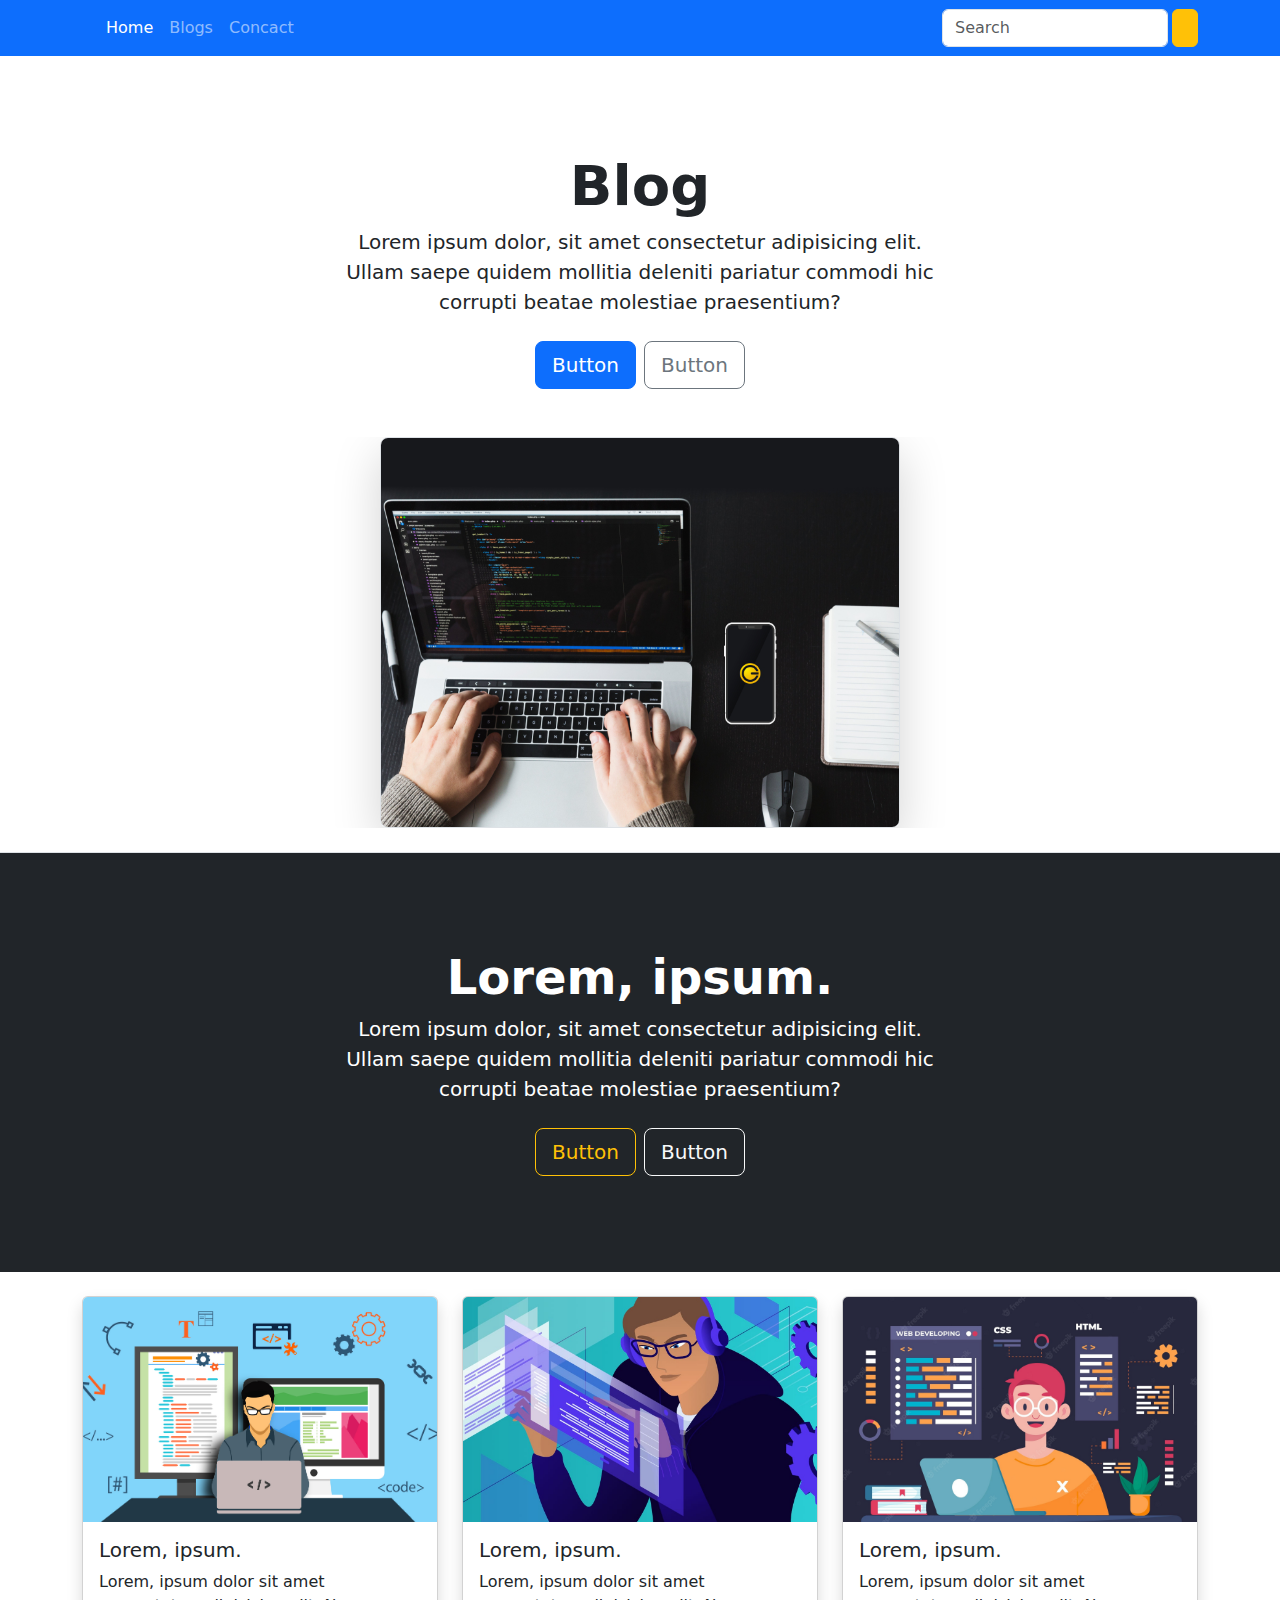
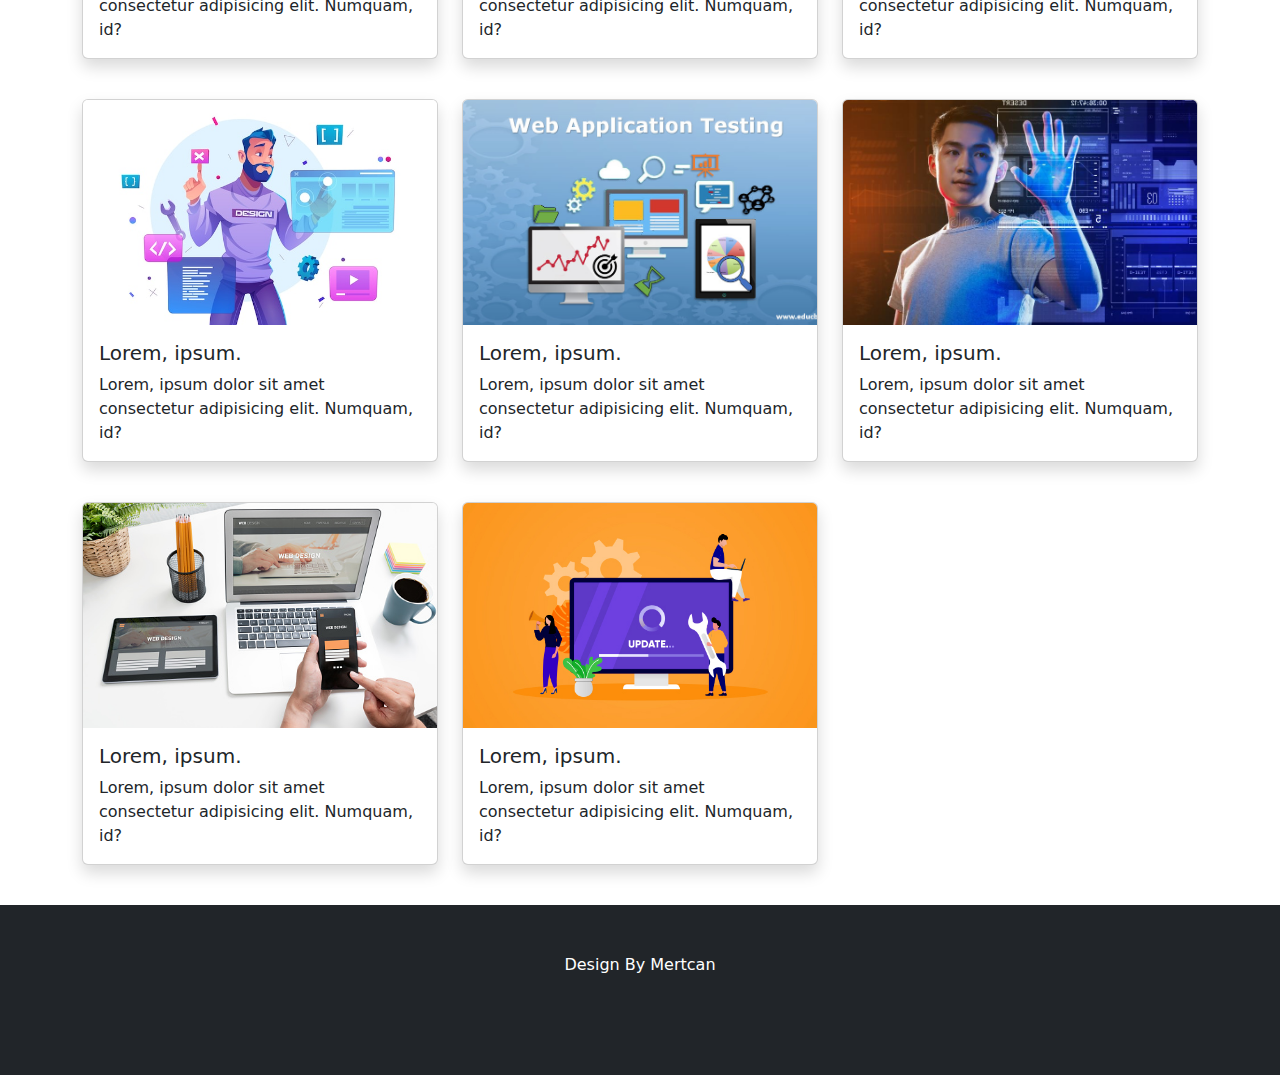
<file: index.html>
<!DOCTYPE html>
<html lang="en">
<head>
    <meta charset="UTF-8">
    <meta http-equiv="X-UA-Compatible" content="IE=edge">
    <meta name="viewport" content="width=device-width, initial-scale=1.0">
    <link rel="stylesheet" href="https://cdn.jsdelivr.net/npm/bootstrap@5.2.2/dist/css/bootstrap.min.css">
    <link rel="stylesheet" href="https://cdnjs.cloudflare.com/ajax/libs/font-awesome/6.2.0/css/all.min.css" integrity="sha512-xh6O/CkQoPOWDdYTDqeRdPCVd1SpvCA9XXcUnZS2FmJNp1coAFzvtCN9BmamE+4aHK8yyUHUSCcJHgXloTyT2A==" crossorigin="anonymous" referrerpolicy="no-referrer" />  
    <link rel="stylesheet" href="style.css">
    <title>Blog</title>
</head>
<body>
    
    <nav class="navbar navbar-expand-md navbar-dark bg-primary">
        <div class="container">
            <a href="index.html" class="navbar-brand">
                <i class="fa-solid fa-house"></i>
            </a>

            <button class="navbar-toggler" type="button" data-bs-toggle="collapse" data-bs-target="#mobile">
                <span class="navbar-toggler-icon"></span>
            </button>

            <div id="mobile" class="collapse navbar-collapse">
                <ul class="navbar-nav me-auto">
                    <li class="nav-item"><a href="index.html" class="nav-link active">Home</a></li>
                    <li class="nav-item"><a href="blogs.html" class="nav-link">Blogs</a></li>
                    <li class="nav-item"><a href="concact.html" class="nav-link">Concact</a></li>
                </ul>
                <form class="d-flex"> 
                        <input type="text" class="form-control me-1" placeholder="Search">                               
                        <button class="btn btn-warning">
                            <i class="fa-solid fa-magnifying-glass"></i>
                        </button>
                </form>
            </div>
        </div>
    </nav>

    <header>
        <div class="text-center pt-5 mt-5 px-4 border-bottom">
            <h1 class="display-4 fw-bold">Blog</h1>
            <div class="col-lg-6 mx-auto">
                <p class="lead mb-4">   
                    Lorem ipsum dolor, sit amet consectetur adipisicing elit. Ullam saepe quidem mollitia deleniti pariatur commodi hic corrupti beatae molestiae praesentium?
                </p>
                <div class="mb-5 d-grid gap-2 d-md-flex justify-content-md-center">
                    <button class="btn btn-primary btn-lg">
                        <i class="fa-solid fa-caret-right"></i> Button</button>
                    <button class="btn btn-outline-secondary btn-lg">
                            <i class="fa-solid fa-caret-right"></i> Button</button>
                </div>
                <div class="overflow-hidden mb-4" style="max-height: 50vh;">
                    <div class="container px-5">
                        <img src="img/bg.jpg" class="img-fluid border rounded-3 shadow-lg" width="700" height="500" alt="">
                    </div>
                </div>
            </div>
        </div>
    </header>

    <main>
        <div class="bg-dark px-4 py-5 text-center text-white">
            <div class="py-5">
                <h1 class="display-5 fw-bold">Lorem, ipsum.</h1>
                <div class="col-lg-6 mx-auto">
                    <p class="lead mb-4">
                        Lorem ipsum dolor, sit amet consectetur adipisicing elit. Ullam saepe quidem mollitia deleniti pariatur commodi hic corrupti beatae molestiae praesentium?
                    </p>
                    <div class="d-grid gap-2 d-md-flex justify-content-md-center">
                        <button class="btn btn-outline-warning btn-lg">
                            <i class="fa-solid fa-caret-right"></i> Button</button>
                        <button class="btn btn-outline-light btn-lg">
                                <i class="fa-solid fa-caret-right"></i> Button</button>
                    </div>
                </div>
            </div>
        </div>

        <div class="container my-4">
            <div class="row row-cols-1 row-cols-lg-3 row-cols-md-2 g-4">
                <div class="col">
                    <div class="card mb-3 shadow">
                        <img src="img/1.jpg" class="card-img-top" alt="">
                        <div class="card-body">
                            <h5 class="card-title">Lorem, ipsum.</h5>
                            <p class="card-text">Lorem, ipsum dolor sit amet consectetur adipisicing elit. Numquam, id?</p>
                        </div>
                    </div>
                </div>
                <div class="col">
                    <div class="card mb-3 shadow">
                        <img src="img/2.jpg" class="card-img-top" alt="">
                        <div class="card-body">
                            <h5 class="card-title">Lorem, ipsum.</h5>
                            <p class="card-text">Lorem, ipsum dolor sit amet consectetur adipisicing elit. Numquam, id?</p>
                        </div>
                    </div>
                </div>
                <div class="col">
                    <div class="card mb-3 shadow">
                        <img src="img/3.jpg" class="card-img-top" alt="">
                        <div class="card-body">
                            <h5 class="card-title">Lorem, ipsum.</h5>
                            <p class="card-text">Lorem, ipsum dolor sit amet consectetur adipisicing elit. Numquam, id?</p>
                        </div>
                    </div>
                </div>
                <div class="col">
                    <div class="card mb-3 shadow">
                        <img src="img/4.jpg" class="card-img-top" alt="">
                        <div class="card-body">
                            <h5 class="card-title">Lorem, ipsum.</h5>
                            <p class="card-text">Lorem, ipsum dolor sit amet consectetur adipisicing elit. Numquam, id?</p>
                        </div>
                    </div>
                </div>
                <div class="col">
                    <div class="card mb-3 shadow">
                        <img src="img/5.jpg" class="card-img-top" alt="">
                        <div class="card-body">
                            <h5 class="card-title">Lorem, ipsum.</h5>
                            <p class="card-text">Lorem, ipsum dolor sit amet consectetur adipisicing elit. Numquam, id?</p>
                        </div>
                    </div>
                </div>
                <div class="col">
                    <div class="card mb-3 shadow">
                        <img src="img/6.jpg" class="card-img-top" alt="">
                        <div class="card-body">
                            <h5 class="card-title">Lorem, ipsum.</h5>
                            <p class="card-text">Lorem, ipsum dolor sit amet consectetur adipisicing elit. Numquam, id?</p>
                        </div>
                    </div>
                </div>
                <div class="col">
                    <div class="card mb-3 shadow">
                        <img src="img/7.jpg" class="card-img-top" alt="">
                        <div class="card-body">
                            <h5 class="card-title">Lorem, ipsum.</h5>
                            <p class="card-text">Lorem, ipsum dolor sit amet consectetur adipisicing elit. Numquam, id?</p>
                        </div>
                    </div>
                </div>
                <div class="col">
                    <div class="card mb-3 shadow">
                        <img src="img/8.jpg" class="card-img-top" alt="">
                        <div class="card-body">
                            <h5 class="card-title">Lorem, ipsum.</h5>
                            <p class="card-text">Lorem, ipsum dolor sit amet consectetur adipisicing elit. Numquam, id?</p>
                        </div>
                    </div>
                </div>
            </div>
        </div>
    </main>

    <footer class="py-5 bg-dark text-white">
        <div class="container text-center">
            <span>Design By Mertcan</span>
            <div class="social mt-2 fs-3 mr-2">
                <i class="fa-brands fa-instagram"></i>
                <i class="fa-brands fa-facebook"></i>
                <i class="fa-brands fa-twitter"></i>
            </div>
        </div>
    </footer>

    <script src="https://cdn.jsdelivr.net/npm/bootstrap@5.2.2/dist/js/bootstrap.bundle.min.js"></script>
</body>
</html>
</file>
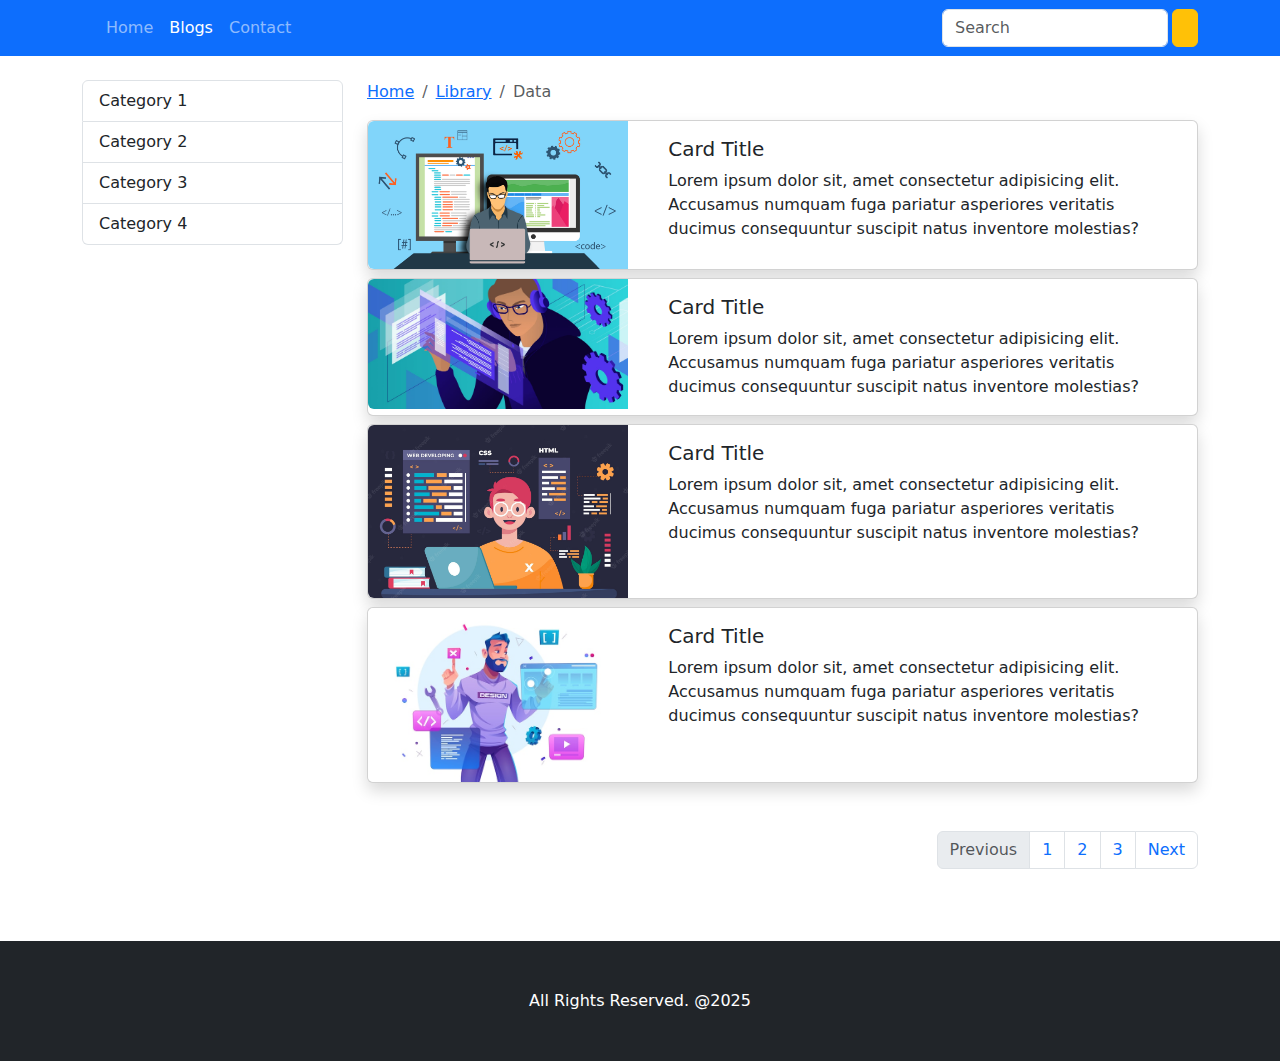
<file: blogs.html>
<!DOCTYPE html>
<html lang="tr">
<head>
    <meta charset="UTF-8">
    <meta http-equiv="X-UA-Compatible" content="IE=edge">
    <meta name="viewport" content="width=device-width, initial-scale=1.0">
    <link rel="stylesheet" href="https://cdn.jsdelivr.net/npm/bootstrap@5.2.2/dist/css/bootstrap.min.css"> 
    <link rel="stylesheet" href="https://cdnjs.cloudflare.com/ajax/libs/font-awesome/6.2.0/css/all.min.css" integrity="sha512-xh6O/CkQoPOWDdYTDqeRdPCVd1SpvCA9XXcUnZS2FmJNp1coAFzvtCN9BmamE+4aHK8yyUHUSCcJHgXloTyT2A==" crossorigin="anonymous" referrerpolicy="no-referrer" />  
    <link rel="stylesheet" href="style.css">
    <title>Awesome Blog</title>
</head>
<body>

    <nav class="navbar navbar-expand-md navbar-dark bg-primary">
        <div class="container">
            <a href="index.html" class="navbar-brand">
                <i class="fa-solid fa-house"></i>
            </a>
            <button class="navbar-toggler" type="button" data-bs-toggle="collapse" data-bs-target="#mobile">
                <span class="navbar-toggler-icon"></span>
            </button>
            <div id="mobile" class="collapse navbar-collapse">               
          
                <ul class="navbar-nav me-auto">
                    <li class="nav-item">
                        <a href="index.html" class="nav-link">Home</a>
                    </li>
                    <li class="nav-item">
                        <a href="blogs.html" class="nav-link active">Blogs</a>
                    </li>
                    <li class="nav-item">
                        <a href="contact.html" class="nav-link">Contact</a>
                    </li>
                </ul>
                <form class="d-flex">           
                    <input type="text" class="form-control me-1" placeholder="Search">
                    <button class="btn btn-warning">
                        <i class="fa-solid fa-magnifying-glass"></i>
                    </button>                
                </form>

            </div>

        </div>
    </nav>

    <main>
        <div class="container my-4">
            <div class="row">
                <div class="col-md-3 d-none d-md-block">
                    <div class="list-group">
                        <a href="#" class="list-group-item action">Category 1</a>
                        <a href="#" class="list-group-item action">Category 2</a>
                        <a href="#" class="list-group-item action">Category 3</a>
                        <a href="#" class="list-group-item action">Category 4</a>
                    </div>
                </div>
                <div class="col-md-9">
                    <nav>
                        <ol class="breadcrumb">
                          <li class="breadcrumb-item"><a href="#">Home</a></li>
                          <li class="breadcrumb-item"><a href="#">Library</a></li>
                          <li class="breadcrumb-item active">Data</li>
                        </ol>
                    </nav>
                    <div class="card mb-2 shadow">
                        <div class="row">
                            <div class="col-4">
                                <img src="img/1.jpg" alt="" class="img-fluid rounded-start">
                            </div>
                            <div class="col-8">
                                <div class="card-body">
                                    <h5 class="card-title">Card Title</h5>
                                    <p class="card-text">Lorem ipsum dolor sit, amet consectetur adipisicing elit. Accusamus numquam fuga pariatur asperiores veritatis ducimus consequuntur suscipit natus inventore molestias?</p>
                                </div>
                            </div>
                        </div>
                    </div>
                    <div class="card mb-2 shadow">
                        <div class="row">
                            <div class="col-4">
                                <img src="img/2.jpg" alt="" class="img-fluid rounded-start">
                            </div>
                            <div class="col-8">
                                <div class="card-body">
                                    <h5 class="card-title">Card Title</h5>
                                    <p class="card-text">Lorem ipsum dolor sit, amet consectetur adipisicing elit. Accusamus numquam fuga pariatur asperiores veritatis ducimus consequuntur suscipit natus inventore molestias?</p>
                                </div>
                            </div>
                        </div>
                    </div>
                    <div class="card mb-2 shadow">
                        <div class="row">
                            <div class="col-4">
                                <img src="img/3.jpg" alt="" class="img-fluid rounded-start">
                            </div>
                            <div class="col-8">
                                <div class="card-body">
                                    <h5 class="card-title">Card Title</h5>
                                    <p class="card-text">Lorem ipsum dolor sit, amet consectetur adipisicing elit. Accusamus numquam fuga pariatur asperiores veritatis ducimus consequuntur suscipit natus inventore molestias?</p>
                                </div>
                            </div>
                        </div>
                    </div>
                    <div class="card mb-2 shadow">
                        <div class="row">
                            <div class="col-4">
                                <img src="img/4.jpg" alt="" class="img-fluid rounded-start">
                            </div>
                            <div class="col-8">
                                <div class="card-body">
                                    <h5 class="card-title">Card Title</h5>
                                    <p class="card-text">Lorem ipsum dolor sit, amet consectetur adipisicing elit. Accusamus numquam fuga pariatur asperiores veritatis ducimus consequuntur suscipit natus inventore molestias?</p>
                                </div>
                            </div>
                        </div>
                    </div>
                    <nav class="my-5">
                        <ul class="pagination justify-content-end">
                            <li class="page-item disabled"><a href="#" class="page-link">Previous</a></li>
                            <li class="page-item"><a href="" class="page-link">1</a></li>
                            <li class="page-item"><a href="" class="page-link">2</a></li>
                            <li class="page-item"><a href="" class="page-link">3</a></li>
                            <li class="page-item"><a href="" class="page-link">Next</a></li>
                        </ul>
                    </nav>
                </div>
            </div>
        </div>
    </main>

    <footer class="py-5 bg-dark text-white">
        <div class="container text-center">
            <span>All Rights Reserved. @2025</span>
        </div>
    </footer>
    

    <script src="https://cdn.jsdelivr.net/npm/bootstrap@5.2.2/dist/js/bootstrap.bundle.min.js"></script>
</body>
</html>
</file>
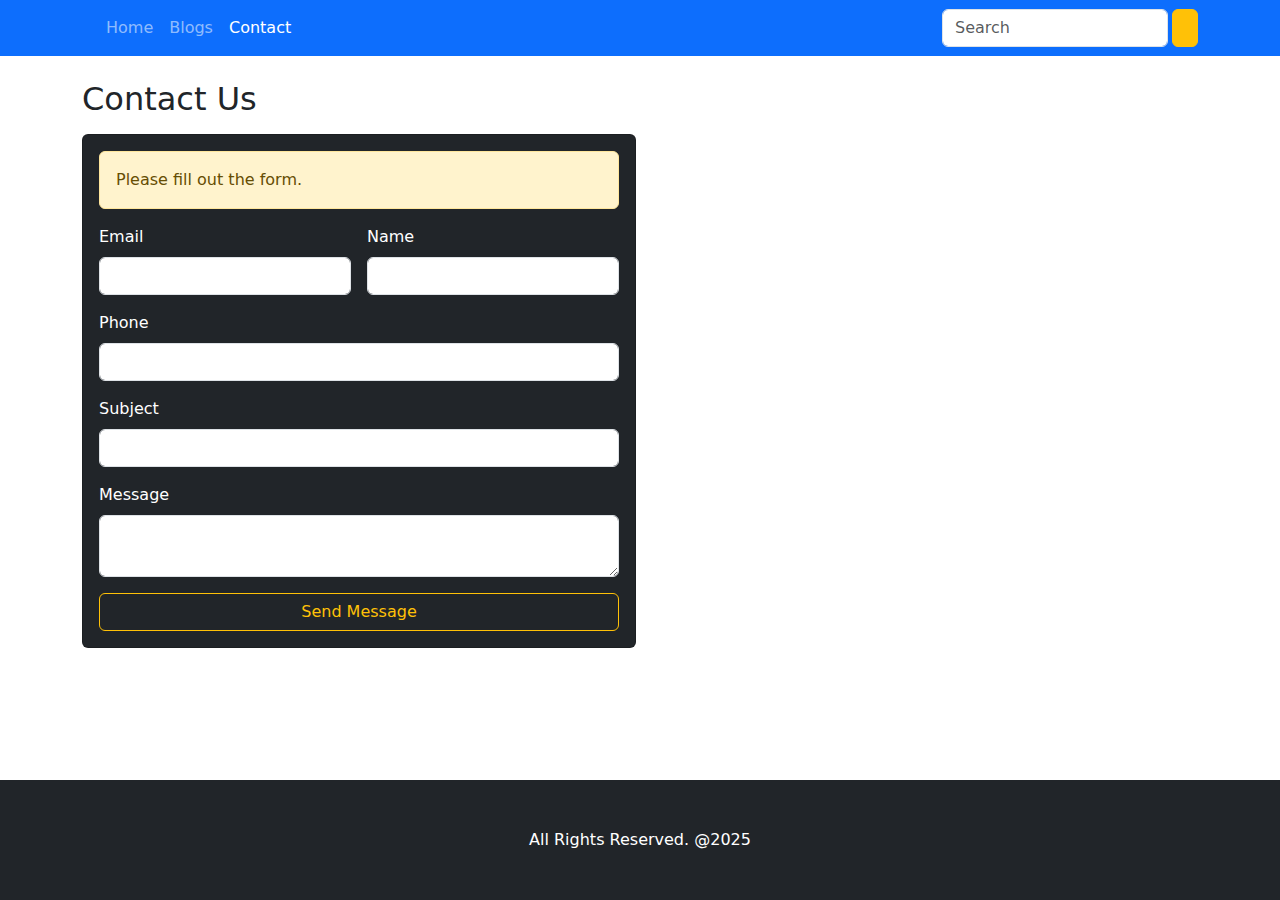
<file: contact.html>
<!DOCTYPE html>
<html lang="tr" class="h-100">
<head>
    <meta charset="UTF-8">
    <meta http-equiv="X-UA-Compatible" content="IE=edge">
    <meta name="viewport" content="width=device-width, initial-scale=1.0">
    <link rel="stylesheet" href="https://cdn.jsdelivr.net/npm/bootstrap@5.2.2/dist/css/bootstrap.min.css"> 
    <link rel="stylesheet" href="https://cdnjs.cloudflare.com/ajax/libs/font-awesome/6.2.0/css/all.min.css" integrity="sha512-xh6O/CkQoPOWDdYTDqeRdPCVd1SpvCA9XXcUnZS2FmJNp1coAFzvtCN9BmamE+4aHK8yyUHUSCcJHgXloTyT2A==" crossorigin="anonymous" referrerpolicy="no-referrer" />  
    <link rel="stylesheet" href="style.css">
    <title>Awesome Blog</title>
</head>
<body class="h-100 d-flex flex-column">
    
    <nav class="navbar navbar-expand-md navbar-dark bg-primary">
        <div class="container">
            <a href="index.html" class="navbar-brand">
                <i class="fa-solid fa-house"></i>
            </a>
            <button class="navbar-toggler" type="button" data-bs-toggle="collapse" data-bs-target="#mobile">
                <span class="navbar-toggler-icon"></span>
            </button>
            <div id="mobile" class="collapse navbar-collapse">               
                <ul class="navbar-nav me-auto">
                    <li class="nav-item">
                        <a href="index.html" class="nav-link">Home</a>
                    </li>
                    <li class="nav-item">
                        <a href="blogs.html" class="nav-link ">Blogs</a>
                    </li>
                    <li class="nav-item">
                        <a href="contact.html" class="nav-link active">Contact</a>
                    </li>
                </ul>
                <form class="d-flex">           
                    <input type="text" class="form-control me-1" placeholder="Search">
                    <button class="btn btn-warning">
                        <i class="fa-solid fa-magnifying-glass"></i>
                    </button>                
                </form>
            </div>
        </div>
    </nav>   

    <main>
        <div class="container my-4">
            <h2 class="my-3">Contact Us</h2>
            <div class="row g-2">               
                <div class="col-md-6">
                    <div class="card bg-dark">
                        <div class="card-body">
                            <div class="alert alert-warning">
                                Please fill out the form.
                            </div>
                            <form class="row g-3 text-white">
                                <div class="col-md-6">
                                    <label for="email" class="form-label">Email</label>
                                    <input type="email" name="email" id="email" class="form-control">
                                </div>
                                <div class="col-md-6">
                                    <label for="name" class="form-label">Name</label>
                                    <input type="text" name="name" id="name" class="form-control">
                                </div>
                                <div class="col-md-12">
                                    <label for="name" class="form-label">Phone</label>
                                    <input type="text" name="phone" id="phone" class="form-control">
                                </div>
                                <div class="col-md-12">
                                    <label for="subject" class="form-label">Subject</label>
                                    <input type="text" name="subject" id="subject" class="form-control">
                                </div>
                                <div class="col-md-12">
                                    <label for="message" class="form-label">Message</label>
                                    <textarea name="message" id="message" class="form-control"></textarea>
                                </div>
                                <div class="col-12">
                                    <button class="btn btn-outline-warning" style="width: 100%">Send Message</button>
                                </div>
                            </form>
                        </div>
                    </div>
                </div>
                <div class="col-md-6">
                    <iframe id="map" src="https://www.google.com/maps/embed?pb=!1m18!1m12!1m3!1d195880.09935916745!2d32.8816467958282!3d39.90499272656961!2m3!1f0!2f0!3f0!3m2!1i1024!2i768!4f13.1!3m3!1m2!1s0x14d356ce9eccabc1%3A0x6e2745fc8b863ee!2sMamak%2FAnkara!5e0!3m2!1str!2str!4v1665065772226!5m2!1str!2str" width="600" style="border:0;" allowfullscreen="" loading="lazy" referrerpolicy="no-referrer-when-downgrade"></iframe>
                </div>
            </div>
        </div>
    </main>

    <footer class="py-5 bg-dark text-white mt-auto">
        <div class="container text-center">
            <span>All Rights Reserved. @2025</span>
        </div>
    </footer>    

    <script src="https://cdn.jsdelivr.net/npm/bootstrap@5.2.2/dist/js/bootstrap.bundle.min.js"></script>
</body>
</html>
</file>
<file: style.css>
.card-img-top{
    width: 100%;
    height: 25vh;
    object-fit: cover;
}

#map{
    height: 450px;
}

.social{
    cursor: pointer;
}

.social i{
    margin-right: 10px;
}

@media (min-width:768px){
    #map{
        height: 100%;
    }
}
</file>
